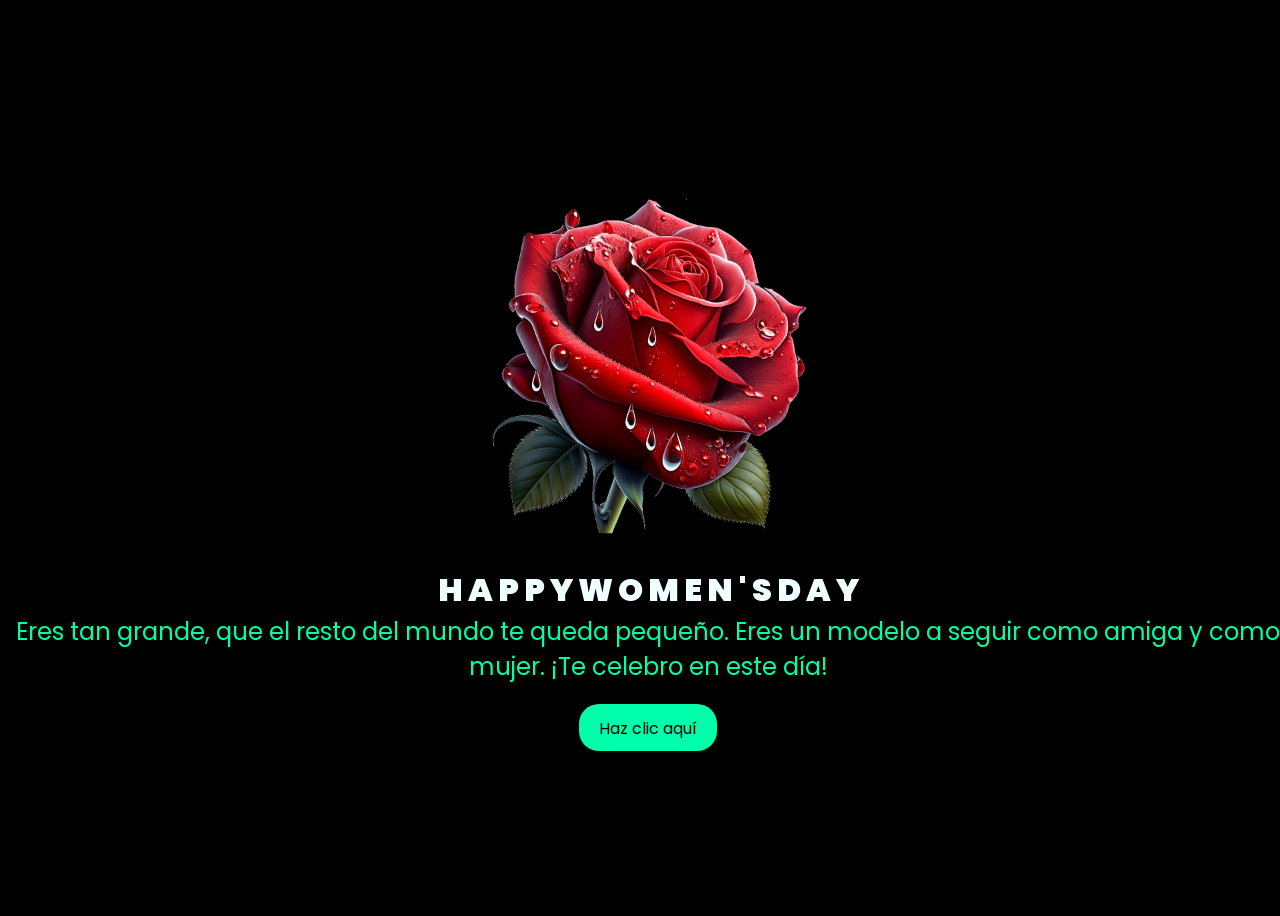
<file: index.html>
<!DOCTYPE html>
<html lang="en">
<head>
    <meta charset="UTF-8">
    <meta http-equiv="X-UA-Compatible" content="IE=edge">
    <meta name="viewport" content="width=device-width, initial-scale=1.0">
    <link rel="stylesheet" href="css/style.css">
    <img class="img" src="rosa1.png" alt="Descripción de la imagen">
    <title>I LOVE- ENCODED.PE</title>
</head>
<body>
    <div class="greetings">
        <span>H</span>
        <span>A</span>
        <span>P</span>
        <span>P</span>
        <span>Y</span>
        <span>W</span>
        <span>O</span>
        <span>M</span>
        <span>E</span>
        <span>N</span>
        <span>'</span>
        <span>S</span>
        <span>D</span>
        <span>A</span>
        <span>Y</span>
    </div>
    <div class="greetings">
      
    </div>
    <div class="description">
        <span >Eres tan grande, que el resto del mundo te queda pequeño. 
        Eres un modelo a seguir como amiga y como mujer. ¡Te celebro en este día!</span>
    </div>
    <div class="button">
        <button>
            <a href="FLORES.html">Haz clic aquí</a>
        </button>
        
    </div>
</body>
</html>
</file>
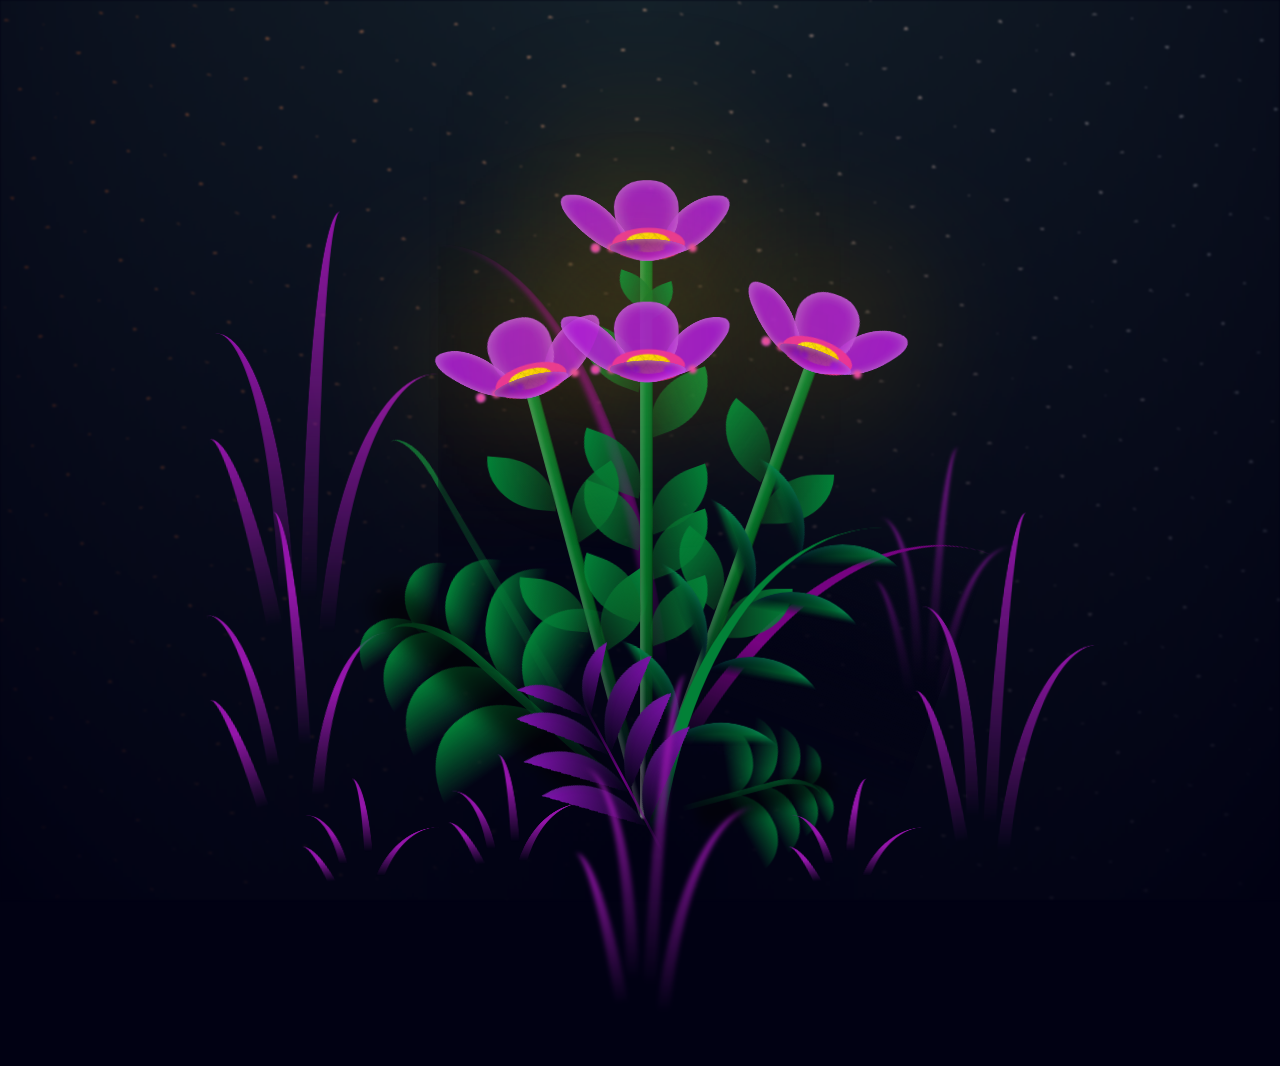
<file: FLORES.html>
<!DOCTYPE html>
<html lang="en" >
<head>
  <meta charset="UTF-8">
  <title>Flores y corazones</title>
  <link rel="stylesheet" href="css/main.css">

</head>
<body>
<!-- partial:index.partial.html -->
<body class="container">
  <div class="night"></div>
  <div class="flowers">
    <div class="flower flower--1">
      <div class="flower__leafs flower__leafs--1">
        <div class="flower__leaf flower__leaf--1"></div>
        <div class="flower__leaf flower__leaf--2"></div>
        <div class="flower__leaf flower__leaf--3"></div>
        <div class="flower__leaf flower__leaf--4"></div>
        <div class="flower__white-circle"></div>

        <div class="flower__light flower__light--1"></div>
        <div class="flower__light flower__light--2"></div>
        <div class="flower__light flower__light--3"></div>
        <div class="flower__light flower__light--4"></div>
        <div class="flower__light flower__light--5"></div>
        <div class="flower__light flower__light--6"></div>
        <div class="flower__light flower__light--7"></div>
        <div class="flower__light flower__light--8"></div>

      </div>
      <div class="flower__line">
        <div class="flower__line__leaf flower__line__leaf--1"></div>
        <div class="flower__line__leaf flower__line__leaf--2"></div>
        <div class="flower__line__leaf flower__line__leaf--3"></div>
        <div class="flower__line__leaf flower__line__leaf--4"></div>
        <div class="flower__line__leaf flower__line__leaf--5"></div>
        <div class="flower__line__leaf flower__line__leaf--6"></div>
      </div>
    </div>

    <div class="flower flower--2">
      <div class="flower__leafs flower__leafs--2">
        <div class="flower__leaf flower__leaf--1"></div>
        <div class="flower__leaf flower__leaf--2"></div>
        <div class="flower__leaf flower__leaf--3"></div>
        <div class="flower__leaf flower__leaf--4"></div>
        <div class="flower__white-circle"></div>

        <div class="flower__light flower__light--1"></div>
        <div class="flower__light flower__light--2"></div>
        <div class="flower__light flower__light--3"></div>
        <div class="flower__light flower__light--4"></div>
        <div class="flower__light flower__light--5"></div>
        <div class="flower__light flower__light--6"></div>
        <div class="flower__light flower__light--7"></div>
        <div class="flower__light flower__light--8"></div>

      </div>
      <div class="flower__line">
        <div class="flower__line__leaf flower__line__leaf--1"></div>
        <div class="flower__line__leaf flower__line__leaf--2"></div>
        <div class="flower__line__leaf flower__line__leaf--3"></div>
        <div class="flower__line__leaf flower__line__leaf--4"></div>
      </div>
    </div>

    <div class="flower flower--3">
      <div class="flower__leafs flower__leafs--3">
        <div class="flower__leaf flower__leaf--1"></div>
        <div class="flower__leaf flower__leaf--2"></div>
        <div class="flower__leaf flower__leaf--3"></div>
        <div class="flower__leaf flower__leaf--4"></div>
        <div class="flower__white-circle"></div>

        <div class="flower__light flower__light--1"></div>
        <div class="flower__light flower__light--2"></div>
        <div class="flower__light flower__light--3"></div>
        <div class="flower__light flower__light--4"></div>
        <div class="flower__light flower__light--5"></div>
        <div class="flower__light flower__light--6"></div>
        <div class="flower__light flower__light--7"></div>
        <div class="flower__light flower__light--8"></div>

      </div>
      <div class="flower__line">
        <div class="flower__line__leaf flower__line__leaf--1"></div>
        <div class="flower__line__leaf flower__line__leaf--2"></div>
        <div class="flower__line__leaf flower__line__leaf--3"></div>
        <div class="flower__line__leaf flower__line__leaf--4"></div>
      </div>
    </div>
    <div class="flower flower--4">
      <div class="flower__leafs flower__leafs--3">
        <div class="flower__leaf flower__leaf--1"></div>
        <div class="flower__leaf flower__leaf--2"></div>
        <div class="flower__leaf flower__leaf--3"></div>
        <div class="flower__leaf flower__leaf--4"></div>
        <div class="flower__white-circle"></div>

        <div class="flower__light flower__light--1"></div>
        <div class="flower__light flower__light--2"></div>
        <div class="flower__light flower__light--3"></div>
        <div class="flower__light flower__light--4"></div>
        <div class="flower__light flower__light--5"></div>
        <div class="flower__light flower__light--6"></div>
        <div class="flower__light flower__light--7"></div>
        <div class="flower__light flower__light--8"></div>

      </div>
      <div class="flower__line">
        <div class="flower__line__leaf flower__line__leaf--1"></div>
        <div class="flower__line__leaf flower__line__leaf--2"></div>
        <div class="flower__line__leaf flower__line__leaf--3"></div>
        <div class="flower__line__leaf flower__line__leaf--4"></div>
      </div>
    </div>

    <div class="grow-ans" style="--d:1.2s">
      <div class="flower__g-long">
        <div class="flower__g-long__top"></div>
        <div class="flower__g-long__bottom"></div>
      </div>
    </div>

    <div class="growing-grass">
      <div class="flower__grass flower__grass--1">
        <div class="flower__grass--top"></div>
        <div class="flower__grass--bottom"></div>
        <div class="flower__grass__leaf flower__grass__leaf--1"></div>
        <div class="flower__grass__leaf flower__grass__leaf--2"></div>
        <div class="flower__grass__leaf flower__grass__leaf--3"></div>
        <div class="flower__grass__leaf flower__grass__leaf--4"></div>
        <div class="flower__grass__leaf flower__grass__leaf--5"></div>
        <div class="flower__grass__leaf flower__grass__leaf--6"></div>
        <div class="flower__grass__leaf flower__grass__leaf--7"></div>
        <div class="flower__grass__leaf flower__grass__leaf--8"></div>
        <div class="flower__grass__overlay"></div>
      </div>
    </div>

    <div class="growing-grass">
      <div class="flower__grass flower__grass--2">
        <div class="flower__grass--top"></div>
        <div class="flower__grass--bottom"></div>
        <div class="flower__grass__leaf flower__grass__leaf--1"></div>
        <div class="flower__grass__leaf flower__grass__leaf--2"></div>
        <div class="flower__grass__leaf flower__grass__leaf--3"></div>
        <div class="flower__grass__leaf flower__grass__leaf--4"></div>
        <div class="flower__grass__leaf flower__grass__leaf--5"></div>
        <div class="flower__grass__leaf flower__grass__leaf--6"></div>
        <div class="flower__grass__leaf flower__grass__leaf--7"></div>
        <div class="flower__grass__leaf flower__grass__leaf--8"></div>
        <div class="flower__grass__overlay"></div>
      </div>
    </div>

    <div class="grow-ans" style="--d:2.4s">
      <div class="flower__g-right flower__g-right--1">
        <div class="leaf"></div>
      </div>
    </div>

    <div class="grow-ans" style="--d:2.8s">
      <div class="flower__g-right flower__g-right--2">
        <div class="leaf"></div>
      </div>
    </div>

    <div class="grow-ans" style="--d:2.8s">
      <div class="flower__g-front">
        <div class="flower__g-front__leaf-wrapper flower__g-front__leaf-wrapper--1">
          <div class="flower__g-front__leaf"></div>
        </div>
        <div class="flower__g-front__leaf-wrapper flower__g-front__leaf-wrapper--2">
          <div class="flower__g-front__leaf"></div>
        </div>
        <div class="flower__g-front__leaf-wrapper flower__g-front__leaf-wrapper--3">
          <div class="flower__g-front__leaf"></div>
        </div>
        <div class="flower__g-front__leaf-wrapper flower__g-front__leaf-wrapper--4">
          <div class="flower__g-front__leaf"></div>
        </div>
        <div class="flower__g-front__leaf-wrapper flower__g-front__leaf-wrapper--5">
          <div class="flower__g-front__leaf"></div>
        </div>
        <div class="flower__g-front__leaf-wrapper flower__g-front__leaf-wrapper--6">
          <div class="flower__g-front__leaf"></div>
        </div>
        <div class="flower__g-front__leaf-wrapper flower__g-front__leaf-wrapper--7">
          <div class="flower__g-front__leaf"></div>
        </div>
        <div class="flower__g-front__leaf-wrapper flower__g-front__leaf-wrapper--8">
          <div class="flower__g-front__leaf"></div>
        </div>
        <div class="flower__g-front__line"></div>
      </div>
    </div>

    <div class="grow-ans" style="--d:3.2s">
      <div class="flower__g-fr">
        <div class="leaf"></div>
        <div class="flower__g-fr__leaf flower__g-fr__leaf--1"></div>
        <div class="flower__g-fr__leaf flower__g-fr__leaf--2"></div>
        <div class="flower__g-fr__leaf flower__g-fr__leaf--3"></div>
        <div class="flower__g-fr__leaf flower__g-fr__leaf--4"></div>
        <div class="flower__g-fr__leaf flower__g-fr__leaf--5"></div>
        <div class="flower__g-fr__leaf flower__g-fr__leaf--6"></div>
        <div class="flower__g-fr__leaf flower__g-fr__leaf--7"></div>
        <div class="flower__g-fr__leaf flower__g-fr__leaf--8"></div>
      </div>
    </div>

    <div class="long-g long-g--0">
      <div class="grow-ans" style="--d:3s">
        <div class="leaf leaf--0"></div>
      </div>
      <div class="grow-ans" style="--d:2.2s">
        <div class="leaf leaf--1"></div>
      </div>
      <div class="grow-ans" style="--d:3.4s">
        <div class="leaf leaf--2"></div>
      </div>
      <div class="grow-ans" style="--d:3.6s">
        <div class="leaf leaf--3"></div>
      </div>
    </div>

    <div class="long-g long-g--1">
      <div class="grow-ans" style="--d:3.6s">
        <div class="leaf leaf--0"></div>
      </div>
      <div class="grow-ans" style="--d:3.8s">
        <div class="leaf leaf--1"></div>
      </div>
      <div class="grow-ans" style="--d:4s">
        <div class="leaf leaf--2"></div>
      </div>
      <div class="grow-ans" style="--d:4.2s">
        <div class="leaf leaf--3"></div>
      </div>
    </div>

    <div class="long-g long-g--2">
      <div class="grow-ans" style="--d:4s">
        <div class="leaf leaf--0"></div>
      </div>
      <div class="grow-ans" style="--d:4.2s">
        <div class="leaf leaf--1"></div>
      </div>
      <div class="grow-ans" style="--d:4.4s">
        <div class="leaf leaf--2"></div>
      </div>
      <div class="grow-ans" style="--d:4.6s">
        <div class="leaf leaf--3"></div>
      </div>
    </div>

    <div class="long-g long-g--3">
      <div class="grow-ans" style="--d:4s">
        <div class="leaf leaf--0"></div>
      </div>
      <div class="grow-ans" style="--d:4.2s">
        <div class="leaf leaf--1"></div>
      </div>
      <div class="grow-ans" style="--d:3s">
        <div class="leaf leaf--2"></div>
      </div>
      <div class="grow-ans" style="--d:3.6s">
        <div class="leaf leaf--3"></div>
      </div>
    </div>

    <div class="long-g long-g--4">
      <div class="grow-ans" style="--d:4s">
        <div class="leaf leaf--0"></div>
      </div>
      <div class="grow-ans" style="--d:4.2s">
        <div class="leaf leaf--1"></div>
      </div>
      <div class="grow-ans" style="--d:3s">
        <div class="leaf leaf--2"></div>
      </div>
      <div class="grow-ans" style="--d:3.6s">
        <div class="leaf leaf--3"></div>
      </div>
    </div>

    <div class="long-g long-g--5">
      <div class="grow-ans" style="--d:4s">
        <div class="leaf leaf--0"></div>
      </div>
      <div class="grow-ans" style="--d:4.2s">
        <div class="leaf leaf--1"></div>
      </div>
      <div class="grow-ans" style="--d:3s">
        <div class="leaf leaf--2"></div>
      </div>
      <div class="grow-ans" style="--d:3.6s">
        <div class="leaf leaf--3"></div>
      </div>
    </div>

    <div class="long-g long-g--6">
      <div class="grow-ans" style="--d:4.2s">
        <div class="leaf leaf--0"></div>
      </div>
      <div class="grow-ans" style="--d:4.4s">
        <div class="leaf leaf--1"></div>
      </div>
      <div class="grow-ans" style="--d:4.6s">
        <div class="leaf leaf--2"></div>
      </div>
      <div class="grow-ans" style="--d:4.8s">
        <div class="leaf leaf--3"></div>
      </div>
    </div>

    <div class="long-g long-g--7">
      <div class="grow-ans" style="--d:3s">
        <div class="leaf leaf--0"></div>
      </div>
      <div class="grow-ans" style="--d:3.2s">
        <div class="leaf leaf--1"></div>
      </div>
      <div class="grow-ans" style="--d:3.5s">
        <div class="leaf leaf--2"></div>
      </div>
      <div class="grow-ans" style="--d:3.6s">
        <div class="leaf leaf--3"></div>
      </div>
    </div>
  </div>
  <script src="main.js"></script>
  <div class="bubbles">
    <div class="bubble"><svg class="heart" viewBox="0 0 32 32">
        <title>heart22</title>
        <path d="M23.6 2c-3.363 0-6.258 2.736-7.599 5.594-1.342-2.858-4.237-5.594-7.601-5.594-4.637 0-8.4 3.764-8.4 8.401 0 9.433 9.516 11.906 16.001 21.232 6.13-9.268 15.999-12.1 15.999-21.232 0-4.637-3.763-8.401-8.4-8.401z"></path>
      </svg>
    </div>
    <div class="bubble"><svg class="heart" viewBox="0 0 32 32">
        <title>heart22</title>
        <path d="M23.6 2c-3.363 0-6.258 2.736-7.599 5.594-1.342-2.858-4.237-5.594-7.601-5.594-4.637 0-8.4 3.764-8.4 8.401 0 9.433 9.516 11.906 16.001 21.232 6.13-9.268 15.999-12.1 15.999-21.232 0-4.637-3.763-8.401-8.4-8.401z"></path>
      </svg>
    </div>
    <div class="bubble"><svg class="heart" viewBox="0 0 32 32">
        <title>heart22</title>
        <path d="M23.6 2c-3.363 0-6.258 2.736-7.599 5.594-1.342-2.858-4.237-5.594-7.601-5.594-4.637 0-8.4 3.764-8.4 8.401 0 9.433 9.516 11.906 16.001 21.232 6.13-9.268 15.999-12.1 15.999-21.232 0-4.637-3.763-8.401-8.4-8.401z"></path>
      </svg>
    </div>
    <div class="bubble"><svg class="heart" viewBox="0 0 32 32">
        <title>heart22</title>
        <path d="M23.6 2c-3.363 0-6.258 2.736-7.599 5.594-1.342-2.858-4.237-5.594-7.601-5.594-4.637 0-8.4 3.764-8.4 8.401 0 9.433 9.516 11.906 16.001 21.232 6.13-9.268 15.999-12.1 15.999-21.232 0-4.637-3.763-8.401-8.4-8.401z"></path>
      </svg>
    </div>
    <div class="bubble"><svg class="heart" viewBox="0 0 32 32">
        <title>heart22</title>
        <path d="M23.6 2c-3.363 0-6.258 2.736-7.599 5.594-1.342-2.858-4.237-5.594-7.601-5.594-4.637 0-8.4 3.764-8.4 8.401 0 9.433 9.516 11.906 16.001 21.232 6.13-9.268 15.999-12.1 15.999-21.232 0-4.637-3.763-8.401-8.4-8.401z"></path>
      </svg>
    </div>
    <div class="bubble"><svg class="heart" viewBox="0 0 32 32">
        <title>heart22</title>
        <path d="M23.6 2c-3.363 0-6.258 2.736-7.599 5.594-1.342-2.858-4.237-5.594-7.601-5.594-4.637 0-8.4 3.764-8.4 8.401 0 9.433 9.516 11.906 16.001 21.232 6.13-9.268 15.999-12.1 15.999-21.232 0-4.637-3.763-8.401-8.4-8.401z"></path>
      </svg>
    </div>
    <div class="bubble"><svg class="heart" viewBox="0 0 32 32">
        <title>heart22</title>
        <path d="M23.6 2c-3.363 0-6.258 2.736-7.599 5.594-1.342-2.858-4.237-5.594-7.601-5.594-4.637 0-8.4 3.764-8.4 8.401 0 9.433 9.516 11.906 16.001 21.232 6.13-9.268 15.999-12.1 15.999-21.232 0-4.637-3.763-8.401-8.4-8.401z"></path>
      </svg>
    </div>
    <div class="bubble"><svg class="heart" viewBox="0 0 32 32">
        <title>heart22</title>
        <path d="M23.6 2c-3.363 0-6.258 2.736-7.599 5.594-1.342-2.858-4.237-5.594-7.601-5.594-4.637 0-8.4 3.764-8.4 8.401 0 9.433 9.516 11.906 16.001 21.232 6.13-9.268 15.999-12.1 15.999-21.232 0-4.637-3.763-8.401-8.4-8.401z"></path>
      </svg>
    </div>
    <div class="bubble"><svg class="heart" viewBox="0 0 32 32">
        <title>heart22</title>
        <path d="M23.6 2c-3.363 0-6.258 2.736-7.599 5.594-1.342-2.858-4.237-5.594-7.601-5.594-4.637 0-8.4 3.764-8.4 8.401 0 9.433 9.516 11.906 16.001 21.232 6.13-9.268 15.999-12.1 15.999-21.232 0-4.637-3.763-8.401-8.4-8.401z"></path>
      </svg>
    </div>
    <div class="bubble"><svg class="heart" viewBox="0 0 32 32">
        <title>heart22</title>
        <path d="M23.6 2c-3.363 0-6.258 2.736-7.599 5.594-1.342-2.858-4.237-5.594-7.601-5.594-4.637 0-8.4 3.764-8.4 8.401 0 9.433 9.516 11.906 16.001 21.232 6.13-9.268 15.999-12.1 15.999-21.232 0-4.637-3.763-8.401-8.4-8.401z"></path>
      </svg>
    </div>
    <div class="bubble"><svg class="heart" viewBox="0 0 32 32">
        <title>heart22</title>
        <path d="M23.6 2c-3.363 0-6.258 2.736-7.599 5.594-1.342-2.858-4.237-5.594-7.601-5.594-4.637 0-8.4 3.764-8.4 8.401 0 9.433 9.516 11.906 16.001 21.232 6.13-9.268 15.999-12.1 15.999-21.232 0-4.637-3.763-8.401-8.4-8.401z"></path>
      </svg>
    </div>
    <div class="bubble"><svg class="heart" viewBox="0 0 32 32">
        <title>heart22</title>
        <path d="M23.6 2c-3.363 0-6.258 2.736-7.599 5.594-1.342-2.858-4.237-5.594-7.601-5.594-4.637 0-8.4 3.764-8.4 8.401 0 9.433 9.516 11.906 16.001 21.232 6.13-9.268 15.999-12.1 15.999-21.232 0-4.637-3.763-8.401-8.4-8.401z"></path>
      </svg>
    </div>
    <div class="bubble"><svg class="heart" viewBox="0 0 32 32">
        <title>heart22</title>
        <path d="M23.6 2c-3.363 0-6.258 2.736-7.599 5.594-1.342-2.858-4.237-5.594-7.601-5.594-4.637 0-8.4 3.764-8.4 8.401 0 9.433 9.516 11.906 16.001 21.232 6.13-9.268 15.999-12.1 15.999-21.232 0-4.637-3.763-8.401-8.4-8.401z"></path>
      </svg>
    </div>
    <div class="bubble"><svg class="heart" viewBox="0 0 32 32">
        <title>heart22</title>
        <path d="M23.6 2c-3.363 0-6.258 2.736-7.599 5.594-1.342-2.858-4.237-5.594-7.601-5.594-4.637 0-8.4 3.764-8.4 8.401 0 9.433 9.516 11.906 16.001 21.232 6.13-9.268 15.999-12.1 15.999-21.232 0-4.637-3.763-8.401-8.4-8.401z"></path>
      </svg>
    </div>
    <div class="bubble"><svg class="heart" viewBox="0 0 32 32">
        <title>heart22</title>
        <path d="M23.6 2c-3.363 0-6.258 2.736-7.599 5.594-1.342-2.858-4.237-5.594-7.601-5.594-4.637 0-8.4 3.764-8.4 8.401 0 9.433 9.516 11.906 16.001 21.232 6.13-9.268 15.999-12.1 15.999-21.232 0-4.637-3.763-8.401-8.4-8.401z"></path>
      </svg>
    </div>
    <div class="bubble"><svg class="heart" viewBox="0 0 32 32">
        <title>heart22</title>
        <path d="M23.6 2c-3.363 0-6.258 2.736-7.599 5.594-1.342-2.858-4.237-5.594-7.601-5.594-4.637 0-8.4 3.764-8.4 8.401 0 9.433 9.516 11.906 16.001 21.232 6.13-9.268 15.999-12.1 15.999-21.232 0-4.637-3.763-8.401-8.4-8.401z"></path>
      </svg>
    </div>
    <div class="bubble"><svg class="heart" viewBox="0 0 32 32">
        <title>heart22</title>
        <path d="M23.6 2c-3.363 0-6.258 2.736-7.599 5.594-1.342-2.858-4.237-5.594-7.601-5.594-4.637 0-8.4 3.764-8.4 8.401 0 9.433 9.516 11.906 16.001 21.232 6.13-9.268 15.999-12.1 15.999-21.232 0-4.637-3.763-8.401-8.4-8.401z"></path>
      </svg>
    </div>
    <div class="bubble"><svg class="heart" viewBox="0 0 32 32">
        <title>heart22</title>
        <path d="M23.6 2c-3.363 0-6.258 2.736-7.599 5.594-1.342-2.858-4.237-5.594-7.601-5.594-4.637 0-8.4 3.764-8.4 8.401 0 9.433 9.516 11.906 16.001 21.232 6.13-9.268 15.999-12.1 15.999-21.232 0-4.637-3.763-8.401-8.4-8.401z"></path>
      </svg>
    </div>
    <div class="bubble"><svg class="heart" viewBox="0 0 32 32">
        <title>heart22</title>
        <path d="M23.6 2c-3.363 0-6.258 2.736-7.599 5.594-1.342-2.858-4.237-5.594-7.601-5.594-4.637 0-8.4 3.764-8.4 8.401 0 9.433 9.516 11.906 16.001 21.232 6.13-9.268 15.999-12.1 15.999-21.232 0-4.637-3.763-8.401-8.4-8.401z"></path>
      </svg>
    </div>
    <div class="bubble"><svg class="heart" viewBox="0 0 32 32">
        <title>heart22</title>
        <path d="M23.6 2c-3.363 0-6.258 2.736-7.599 5.594-1.342-2.858-4.237-5.594-7.601-5.594-4.637 0-8.4 3.764-8.4 8.401 0 9.433 9.516 11.906 16.001 21.232 6.13-9.268 15.999-12.1 15.999-21.232 0-4.637-3.763-8.401-8.4-8.401z"></path>
      </svg>
</body>
<!-- partial -->
  <script  src="./main.js"></script>

</body>
</html>
</file>
<file: css/style.css>
@import url('https://fonts.googleapis.com/css2?family=Poppins:ital,wght@0,500;1,900&display=swap');
*{
    font-family: 'Poppins',cursive;
}
body{
    color: azure;
    width: 100%;
    height: 100vh;
    display: flex;
    flex-direction: column;
    align-items: center;
    justify-content: center;
    background-color: black;
}
.greetings{
    font-size: 2rem;
    font-weight: 900;
}
.greetings > span{
    animation: glow 2.5s ease-in-out infinite;
}
@keyframes glow{
    0%, 100%{
        color: #fff;
        text-shadow: 0 0 12px #00ff99, 0 0 50px #00ff99, 0 0 100px #00ff99;
    }
    10%, 90%{
        color: #696565;
        text-shadow: none;
    }
}
.greetings > span:nth-child(2){
    animation-delay: .2s ;
}
.greetings > span:nth-child(3){
    animation-delay: .4s ;
}
.greetings > span:nth-child(4){
    animation-delay: .6s;
}
.greetings > span:nth-child(5){
    animation-delay: .8s;
}

.description{
    font-size: 1.5rem;
    margin-bottom: 20px;
}

.button a{
    text-decoration: none;
    font-size: 1rem;
    color: #111;
}

@media screen and (max-width:574px){
    .greetings{
        display: block;
        font-size: 3rem;
        font-weight: 500;
        text-align: center;
    }
    .description{
        font-size: 1rem;
    }
    
    .button a{
        font-size: .5rem;
    }
}

.description{
    color: #00ffa6;
    text-align: center;
}

/* Estilo para el botón */
.button button {
    background-color: rgb(0, 255, 170); /* Fondo amarillo */
    border: none; /* Sin bordes */
    padding: 10px 20px; /* Ajusta el relleno según tu preferencia */
    font-size: 18px; /* Tamaño de fuente */
    cursor: pointer;
    position: relative; /* Necesario para el resplandor */
    border-radius: 20px; /* Esquinas redondeadas */
    transition: background-color 0.3s ease-in-out; /* Transición suave para el color de fondo */
  }
  
  /* Estilo para el enlace dentro del botón */
  .button button a {
    text-decoration: none; /* Elimina el subrayado del enlace */
    color: inherit; /* Hereda el color del texto del botón */
  }
  
  /* Efecto de resplandor al pasar el cursor sobre el botón */
  .button button:hover {
    background-color: rgb(0, 255, 179); /* Cambia el color de fondo al pasar el mouse a naranja */
    box-shadow: 0 0 10px rgb(255, 94, 0), 0 0 20px rgb(0, 255, 179), 0 0 30px rgb(0, 255, 187); /* Efecto de resplandor amarillo */
  }
  
  .img {
    border-radius: 50%;
    width: 400px;
    height: 400px;
  }
</file>
<file: css/main.css>
*,
*::after,
*::before {
  padding: 0;
  margin: 0;
  box-sizing: border-box;
}

:root {
  --dark-color: #010113;
}

body {
  display: flex;
  align-items: flex-end;
  justify-content: center;
  min-height: 100vh;
  background-color: var(--dark-color);
  overflow: hidden;
  perspective: 1000px;
}
.night {
  position: fixed;
  left: 50%;
  top: 0;
  transform: translateX(-50%);
  width: 100%;
  height: 100%;
  filter: blur(0.1vmin);
  background-image: radial-gradient(
      ellipse at top,
      transparent 0%,
      var(--dark-color)
    ),
    radial-gradient(
      ellipse at bottom,
      var(--dark-color),
      rgba(145, 233, 255, 0.2)
    ),
    repeating-linear-gradient(
      220deg,
      rgb(0, 0, 0) 0px,
      rgb(0, 0, 0) 19px,
      transparent 19px,
      transparent 22px
    ),
    repeating-linear-gradient(
      189deg,
      rgb(0, 0, 0) 0px,
      rgb(0, 0, 0) 19px,
      transparent 19px,
      transparent 22px
    ),
    repeating-linear-gradient(
      148deg,
      rgb(0, 0, 0) 0px,
      rgb(0, 0, 0) 19px,
      transparent 19px,
      transparent 22px
    ),
    linear-gradient(90deg, rgb(255, 94, 0), rgb(240, 240, 240));
}

.flowers {
  position: relative;
  transform: scale(0.9);
}

.flower {
  position: absolute;
  bottom: 10vmin;
  transform-origin: bottom center;
  z-index: 10;
  --fl-speed: 0.8s;
}
.flower--1 {
  -webkit-animation: moving-flower-1 4s linear infinite;
  animation: moving-flower-1 4s linear infinite;
}
.flower--1 .flower__line {
  height: 70vmin;
  -webkit-animation-delay: 0.3s;
  animation-delay: 0.3s;
}
.flower--1 .flower__line__leaf--1 {
  -webkit-animation: blooming-leaf-right var(--fl-speed) 1.6s backwards;
  animation: blooming-leaf-right var(--fl-speed) 1.6s backwards;
}
.flower--1 .flower__line__leaf--2 {
  -webkit-animation: blooming-leaf-right var(--fl-speed) 1.4s backwards;
  animation: blooming-leaf-right var(--fl-speed) 1.4s backwards;
}
.flower--1 .flower__line__leaf--3 {
  -webkit-animation: blooming-leaf-left var(--fl-speed) 1.2s backwards;
  animation: blooming-leaf-left var(--fl-speed) 1.2s backwards;
}
.flower--1 .flower__line__leaf--4 {
  -webkit-animation: blooming-leaf-left var(--fl-speed) 1s backwards;
  animation: blooming-leaf-left var(--fl-speed) 1s backwards;
}
.flower--1 .flower__line__leaf--5 {
  -webkit-animation: blooming-leaf-right var(--fl-speed) 1.8s backwards;
  animation: blooming-leaf-right var(--fl-speed) 1.8s backwards;
}
.flower--1 .flower__line__leaf--6 {
  -webkit-animation: blooming-leaf-left var(--fl-speed) 2s backwards;
  animation: blooming-leaf-left var(--fl-speed) 2s backwards;
}
.flower--2 {
  left: 50%;
  transform: rotate(20deg);
  -webkit-animation: moving-flower-2 4s linear infinite;
  animation: moving-flower-2 4s linear infinite;
}
.flower--2 .flower__line {
  height: 60vmin;
  -webkit-animation-delay: 0.6s;
  animation-delay: 0.6s;
}
.flower--2 .flower__line__leaf--1 {
  -webkit-animation: blooming-leaf-right var(--fl-speed) 1.9s backwards;
  animation: blooming-leaf-right var(--fl-speed) 1.9s backwards;
}
.flower--2 .flower__line__leaf--2 {
  -webkit-animation: blooming-leaf-right var(--fl-speed) 1.7s backwards;
  animation: blooming-leaf-right var(--fl-speed) 1.7s backwards;
}
.flower--2 .flower__line__leaf--3 {
  -webkit-animation: blooming-leaf-left var(--fl-speed) 1.5s backwards;
  animation: blooming-leaf-left var(--fl-speed) 1.5s backwards;
}
.flower--2 .flower__line__leaf--4 {
  -webkit-animation: blooming-leaf-left var(--fl-speed) 1.3s backwards;
  animation: blooming-leaf-left var(--fl-speed) 1.3s backwards;
}
.flower--3 {
  left: 50%;
  transform: rotate(-15deg);
  -webkit-animation: moving-flower-3 4s linear infinite;
  animation: moving-flower-3 4s linear infinite;
}
.flower--3 .flower__line {
  -webkit-animation-delay: 0.9s;
  animation-delay: 0.9s;
}
.flower--3 .flower__line__leaf--1 {
  -webkit-animation: blooming-leaf-right var(--fl-speed) 2.5s backwards;
  animation: blooming-leaf-right var(--fl-speed) 2.5s backwards;
}
.flower--3 .flower__line__leaf--2 {
  -webkit-animation: blooming-leaf-right var(--fl-speed) 2.3s backwards;
  animation: blooming-leaf-right var(--fl-speed) 2.3s backwards;
}
.flower--3 .flower__line__leaf--3 {
  -webkit-animation: blooming-leaf-left var(--fl-speed) 2.1s backwards;
  animation: blooming-leaf-left var(--fl-speed) 2.1s backwards;
}
.flower--3 .flower__line__leaf--4 {
  -webkit-animation: blooming-leaf-left var(--fl-speed) 1.9s backwards;
  animation: blooming-leaf-left var(--fl-speed) 1.9s backwards;
}
.flower__leafs {
  position: relative;
  -webkit-animation: blooming-flower 2s backwards;
  animation: blooming-flower 2s backwards;
}
.flower__leafs--1 {
  -webkit-animation-delay: 1.1s;
  animation-delay: 1.1s;
}
.flower__leafs--2 {
  -webkit-animation-delay: 1.4s;
  animation-delay: 1.4s;
}
.flower__leafs--3 {
  -webkit-animation-delay: 1.7s;
  animation-delay: 1.7s;
}
.flower__leafs::after {
  content: "";
  position: absolute;
  left: 0;
  top: 0;
  transform: translate(-50%, -100%);
  width: 8vmin;
  height: 8vmin;
  background-color: #e7b201;
  filter: blur(10vmin);
}
.flower__leaf {
  position: absolute;
  bottom: 0;
  left: 50%;
  width: 8vmin;
  height: 11vmin;
  border-radius: 51% 49% 47% 53%/44% 45% 55% 69%;
  background-color: #a812e3;
  background-image: linear-gradient(to top, #a812e3, #a812e3);
  transform-origin: bottom center;
  opacity: 0.9;
  box-shadow: inset 0 0 2vmin rgba(255, 255, 255, 0.5);
}
.flower__leaf--1 {
  transform: translate(-10%, 1%) rotateY(40deg) rotateX(-50deg);
}
.flower__leaf--2 {
  transform: translate(-50%, -4%) rotateX(40deg);
}
.flower__leaf--3 {
  transform: translate(-90%, 0%) rotateY(45deg) rotateX(50deg);
}
.flower__leaf--4 {
  width: 8vmin;
  height: 8vmin;
  transform-origin: bottom left;
  border-radius: 4vmin 10vmin 4vmin 4vmin;
  transform: translate(0%, 18%) rotateX(70deg) rotate(-43deg);
  background-image: linear-gradient(to top, #a812e3, #620188);
  z-index: 1;
  opacity: 0.8;
}
.flower__white-circle {
  position: absolute;
  left: -3.5vmin;
  top: -3vmin;
  width: 9vmin;
  height: 4vmin;
  border-radius: 50%;
  background-color: #eb2aa5;
}
.flower__white-circle::after {
  content: "";
  position: absolute;
  left: 50%;
  top: 45%;
  transform: translate(-50%, -50%);
  width: 60%;
  height: 60%;
  border-radius: inherit;
  background-image: repeating-linear-gradient(
      135deg,
      rgba(0, 0, 0, 0.03) 0px,
      rgba(0, 0, 0, 0.03) 1px,
      transparent 1px,
      transparent 12px
    ),
    repeating-linear-gradient(
      45deg,
      rgba(0, 0, 0, 0.03) 0px,
      rgba(0, 0, 0, 0.03) 1px,
      transparent 1px,
      transparent 12px
    ),
    repeating-linear-gradient(
      67.5deg,
      rgba(0, 0, 0, 0.03) 0px,
      rgba(0, 0, 0, 0.03) 1px,
      transparent 1px,
      transparent 12px
    ),
    repeating-linear-gradient(
      135deg,
      rgba(0, 0, 0, 0.03) 0px,
      rgba(0, 0, 0, 0.03) 1px,
      transparent 1px,
      transparent 12px
    ),
    repeating-linear-gradient(
      45deg,
      rgba(0, 0, 0, 0.03) 0px,
      rgba(0, 0, 0, 0.03) 1px,
      transparent 1px,
      transparent 12px
    ),
    repeating-linear-gradient(
      112.5deg,
      rgba(0, 0, 0, 0.03) 0px,
      rgba(0, 0, 0, 0.03) 1px,
      transparent 1px,
      transparent 12px
    ),
    repeating-linear-gradient(
      112.5deg,
      rgba(0, 0, 0, 0.03) 0px,
      rgba(0, 0, 0, 0.03) 1px,
      transparent 1px,
      transparent 12px
    ),
    repeating-linear-gradient(
      45deg,
      rgba(0, 0, 0, 0.03) 0px,
      rgba(0, 0, 0, 0.03) 1px,
      transparent 1px,
      transparent 12px
    ),
    repeating-linear-gradient(
      22.5deg,
      rgba(0, 0, 0, 0.03) 0px,
      rgba(0, 0, 0, 0.03) 1px,
      transparent 1px,
      transparent 12px
    ),
    repeating-linear-gradient(
      45deg,
      rgba(0, 0, 0, 0.03) 0px,
      rgba(0, 0, 0, 0.03) 1px,
      transparent 1px,
      transparent 12px
    ),
    repeating-linear-gradient(
      22.5deg,
      rgba(0, 0, 0, 0.03) 0px,
      rgba(0, 0, 0, 0.03) 1px,
      transparent 1px,
      transparent 12px
    ),
    repeating-linear-gradient(
      135deg,
      rgba(0, 0, 0, 0.03) 0px,
      rgba(0, 0, 0, 0.03) 1px,
      transparent 1px,
      transparent 12px
    ),
    repeating-linear-gradient(
      157.5deg,
      rgba(0, 0, 0, 0.03) 0px,
      rgba(0, 0, 0, 0.03) 1px,
      transparent 1px,
      transparent 12px
    ),
    repeating-linear-gradient(
      67.5deg,
      rgba(0, 0, 0, 0.03) 0px,
      rgba(0, 0, 0, 0.03) 1px,
      transparent 1px,
      transparent 12px
    ),
    repeating-linear-gradient(
      67.5deg,
      rgba(0, 0, 0, 0.03) 0px,
      rgba(0, 0, 0, 0.03) 1px,
      transparent 1px,
      transparent 12px
    ),
    linear-gradient(90deg, rgb(255, 235, 18), rgb(255, 206, 0));
}
.flower__line {
  height: 55vmin;
  width: 1.5vmin;
  background-image: linear-gradient(
      to left,
      rgba(0, 0, 0, 0.2),
      transparent,
      rgba(255, 255, 255, 0.2)
    ),
    linear-gradient(to top, transparent 10%, #056d24, #028137);
  box-shadow: inset 0 0 2px rgba(0, 0, 0, 0.5);
  -webkit-animation: grow-flower-tree 4s backwards;
  animation: grow-flower-tree 4s backwards;
}
.flower__line__leaf {
  --w: 7vmin;
  --h: calc(var(--w) + 2vmin);
  position: absolute;
  top: 20%;
  left: 90%;
  width: var(--w);
  height: var(--h);
  border-top-right-radius: var(--h);
  border-bottom-left-radius: var(--h);
  background-image: linear-gradient(to top, rgba(12, 94, 32, 0.4), #028137);
}
.flower__line__leaf--1 {
  transform: rotate(70deg) rotateY(30deg);
}
.flower__line__leaf--2 {
  top: 45%;
  transform: rotate(70deg) rotateY(30deg);
}
.flower__line__leaf--3,
.flower__line__leaf--4,
.flower__line__leaf--6 {
  border-top-right-radius: 0;
  border-bottom-left-radius: 0;
  border-top-left-radius: var(--h);
  border-bottom-right-radius: var(--h);
  left: -460%;
  top: 12%;
  transform: rotate(-70deg) rotateY(30deg);
}
.flower__line__leaf--4 {
  top: 40%;
}
.flower__line__leaf--5 {
  top: 0;
  transform-origin: left;
  transform: rotate(70deg) rotateY(30deg) scale(0.6);
}
.flower__line__leaf--6 {
  top: -2%;
  left: -450%;
  transform-origin: right;
  transform: rotate(-70deg) rotateY(30deg) scale(0.6);
}
.flower__light {
  position: absolute;
  bottom: 0vmin;
  width: 1vmin;
  height: 1vmin;
  background-color: rgb(182, 66, 232);
  border-radius: 50%;
  filter: blur(0.2vmin);
  -webkit-animation: light-ans 4s linear infinite backwards;
  animation: light-ans 4s linear infinite backwards;
}
.flower__light:nth-child(odd) {
  background-color: #e944aa;
}
.flower__light--1 {
  left: -2vmin;
  -webkit-animation-delay: 1s;
  animation-delay: 1s;
}
.flower__light--2 {
  left: 3vmin;
  -webkit-animation-delay: 0.5s;
  animation-delay: 0.5s;
}
.flower__light--3 {
  left: -6vmin;
  -webkit-animation-delay: 0.3s;
  animation-delay: 0.3s;
}
.flower__light--4 {
  left: 6vmin;
  -webkit-animation-delay: 0.9s;
  animation-delay: 0.9s;
}
.flower__light--5 {
  left: -1vmin;
  -webkit-animation-delay: 1.5s;
  animation-delay: 1.5s;
}
.flower__light--6 {
  left: -4vmin;
  -webkit-animation-delay: 3s;
  animation-delay: 3s;
}
.flower__light--7 {
  left: 3vmin;
  -webkit-animation-delay: 2s;
  animation-delay: 2s;
}
.flower__light--8 {
  left: -6vmin;
  -webkit-animation-delay: 3.5s;
  animation-delay: 3.5s;
}
.flower__grass {
  --c: #028137;
  --line-w: 1.5vmin;
  position: absolute;
  bottom: 12vmin;
  left: -7vmin;
  display: flex;
  flex-direction: column;
  align-items: flex-end;
  z-index: 20;
  transform-origin: bottom center;
  transform: rotate(-48deg) rotateY(40deg);
}
.flower__grass--1 {
  -webkit-animation: moving-grass 2s linear infinite;
  animation: moving-grass 2s linear infinite;
}
.flower__grass--2 {
  left: 2vmin;
  bottom: 10vmin;
  transform: scale(0.5) rotate(75deg) rotateX(10deg) rotateY(-200deg);
  opacity: 0.8;
  z-index: 0;
  -webkit-animation: moving-grass--2 1.5s linear infinite;
  animation: moving-grass--2 1.5s linear infinite;
}
.flower__grass--top {
  width: 7vmin;
  height: 10vmin;
  border-top-right-radius: 100%;
  border-right: var(--line-w) solid var(--c);
  transform-origin: bottom center;
  transform: rotate(-2deg);
}
.flower__grass--bottom {
  margin-top: -2px;
  width: var(--line-w);
  height: 25vmin;
  background-image: linear-gradient(to top, transparent, var(--c));
}
.flower__grass__leaf {
  --size: 10vmin;
  position: absolute;
  width: calc(var(--size) * 2.1);
  height: var(--size);
  border-top-left-radius: var(--size);
  border-top-right-radius: var(--size);
  background-image: linear-gradient(
    to top,
    transparent,
    transparent 30%,
    var(--c)
  );
  z-index: 100;
}
.flower__grass__leaf--1 {
  top: -6%;
  left: 30%;
  --size: 6vmin;
  transform: rotate(-20deg);
  -webkit-animation: growing-grass-ans--1 2s 2.6s backwards;
  animation: growing-grass-ans--1 2s 2.6s backwards;
}
@-webkit-keyframes growing-grass-ans--1 {
  0% {
    transform-origin: bottom left;
    transform: rotate(-20deg) scale(0);
  }
}
@keyframes growing-grass-ans--1 {
  0% {
    transform-origin: bottom left;
    transform: rotate(-20deg) scale(0);
  }
}
.flower__grass__leaf--2 {
  top: -5%;
  left: -110%;
  --size: 6vmin;
  transform: rotate(10deg);
  -webkit-animation: growing-grass-ans--2 2s 2.4s linear backwards;
  animation: growing-grass-ans--2 2s 2.4s linear backwards;
}
@-webkit-keyframes growing-grass-ans--2 {
  0% {
    transform-origin: bottom right;
    transform: rotate(10deg) scale(0);
  }
}
@keyframes growing-grass-ans--2 {
  0% {
    transform-origin: bottom right;
    transform: rotate(10deg) scale(0);
  }
}
.flower__grass__leaf--3 {
  top: 5%;
  left: 60%;
  --size: 8vmin;
  transform: rotate(-18deg) rotateX(-20deg);
  -webkit-animation: growing-grass-ans--3 2s 2.2s linear backwards;
  animation: growing-grass-ans--3 2s 2.2s linear backwards;
}
@-webkit-keyframes growing-grass-ans--3 {
  0% {
    transform-origin: bottom left;
    transform: rotate(-18deg) rotateX(-20deg) scale(0);
  }
}
@keyframes growing-grass-ans--3 {
  0% {
    transform-origin: bottom left;
    transform: rotate(-18deg) rotateX(-20deg) scale(0);
  }
}
.flower__grass__leaf--4 {
  top: 6%;
  left: -135%;
  --size: 8vmin;
  transform: rotate(2deg);
  -webkit-animation: growing-grass-ans--4 2s 2s linear backwards;
  animation: growing-grass-ans--4 2s 2s linear backwards;
}
@-webkit-keyframes growing-grass-ans--4 {
  0% {
    transform-origin: bottom right;
    transform: rotate(2deg) scale(0);
  }
}
@keyframes growing-grass-ans--4 {
  0% {
    transform-origin: bottom right;
    transform: rotate(2deg) scale(0);
  }
}
.flower__grass__leaf--5 {
  top: 20%;
  left: 60%;
  --size: 10vmin;
  transform: rotate(-24deg) rotateX(-20deg);
  -webkit-animation: growing-grass-ans--5 2s 1.8s linear backwards;
  animation: growing-grass-ans--5 2s 1.8s linear backwards;
}
@-webkit-keyframes growing-grass-ans--5 {
  0% {
    transform-origin: bottom left;
    transform: rotate(-24deg) rotateX(-20deg) scale(0);
  }
}
@keyframes growing-grass-ans--5 {
  0% {
    transform-origin: bottom left;
    transform: rotate(-24deg) rotateX(-20deg) scale(0);
  }
}
.flower__grass__leaf--6 {
  top: 22%;
  left: -180%;
  --size: 10vmin;
  transform: rotate(10deg);
  -webkit-animation: growing-grass-ans--6 2s 1.6s linear backwards;
  animation: growing-grass-ans--6 2s 1.6s linear backwards;
}
@-webkit-keyframes growing-grass-ans--6 {
  0% {
    transform-origin: bottom right;
    transform: rotate(10deg) scale(0);
  }
}
@keyframes growing-grass-ans--6 {
  0% {
    transform-origin: bottom right;
    transform: rotate(10deg) scale(0);
  }
}
.flower__grass__leaf--7 {
  top: 39%;
  left: 70%;
  --size: 10vmin;
  transform: rotate(-10deg);
  -webkit-animation: growing-grass-ans--7 2s 1.4s linear backwards;
  animation: growing-grass-ans--7 2s 1.4s linear backwards;
}
@-webkit-keyframes growing-grass-ans--7 {
  0% {
    transform-origin: bottom left;
    transform: rotate(-10deg) scale(0);
  }
}
@keyframes growing-grass-ans--7 {
  0% {
    transform-origin: bottom left;
    transform: rotate(-10deg) scale(0);
  }
}
.flower__grass__leaf--8 {
  top: 40%;
  left: -215%;
  --size: 11vmin;
  transform: rotate(10deg);
  -webkit-animation: growing-grass-ans--8 2s 1.2s linear backwards;
  animation: growing-grass-ans--8 2s 1.2s linear backwards;
}
@-webkit-keyframes growing-grass-ans--8 {
  0% {
    transform-origin: bottom right;
    transform: rotate(10deg) scale(0);
  }
}
@keyframes growing-grass-ans--8 {
  0% {
    transform-origin: bottom right;
    transform: rotate(10deg) scale(0);
  }
}
.flower__grass__overlay {
  position: absolute;
  top: -10%;
  right: 0%;
  width: 100%;
  height: 100%;
  background-color: rgba(0, 0, 0, 0.6);
  filter: blur(1.5vmin);
  z-index: 100;
}
.flower__g-long {
  --w: 2vmin;
  --h: 6vmin;
  --c: #0d6632;
  position: absolute;
  bottom: 10vmin;
  left: -3vmin;
  transform-origin: bottom center;
  transform: rotate(-30deg) rotateY(-20deg);
  display: flex;
  flex-direction: column;
  align-items: flex-end;
  -webkit-animation: flower-g-long-ans 3s linear infinite;
  animation: flower-g-long-ans 3s linear infinite;
}
@-webkit-keyframes flower-g-long-ans {
  0%,
  100% {
    transform: rotate(-30deg) rotateY(-20deg);
  }
  50% {
    transform: rotate(-32deg) rotateY(-20deg);
  }
}
@keyframes flower-g-long-ans {
  0%,
  100% {
    transform: rotate(-30deg) rotateY(-20deg);
  }
  50% {
    transform: rotate(-32deg) rotateY(-20deg);
  }
}
.flower__g-long__top {
  top: calc(var(--h) * -1);
  width: calc(var(--w) + 1vmin);
  height: var(--h);
  border-top-right-radius: 100%;
  border-right: 0.7vmin solid var(--c);
  transform: translate(-0.7vmin, 1vmin);
}
.flower__g-long__bottom {
  width: var(--w);
  height: 50vmin;
  transform-origin: bottom center;
  background-image: linear-gradient(to top, transparent 30%, var(--c));
  box-shadow: inset 0 0 2px rgba(0, 0, 0, 0.5);
  -webkit-clip-path: polygon(35% 0, 65% 1%, 100% 100%, 0% 100%);
  clip-path: polygon(35% 0, 65% 1%, 100% 100%, 0% 100%);
}
.flower__g-right {
  position: absolute;
  bottom: 6vmin;
  left: -2vmin;
  transform-origin: bottom left;
  transform: rotate(20deg);
}
.flower__g-right .leaf {
  width: 30vmin;
  height: 50vmin;
  border-top-left-radius: 100%;
  border-left: 2vmin solid #760281;
  background-image: linear-gradient(
    to bottom,
    transparent,
    var(--dark-color) 60%
  );
  -webkit-mask-image: linear-gradient(to top, transparent 30%, #700281 60%);
}
.flower__g-right--1 {
  -webkit-animation: flower-g-right-ans 2.5s linear infinite;
  animation: flower-g-right-ans 2.5s linear infinite;
}
.flower__g-right--2 {
  left: 5vmin;
  transform: rotateY(-180deg);
  -webkit-animation: flower-g-right-ans--2 3s linear infinite;
  animation: flower-g-right-ans--2 3s linear infinite;
}
.flower__g-right--2 .leaf {
  height: 75vmin;
  filter: blur(0.3vmin);
  opacity: 0.8;
}
@-webkit-keyframes flower-g-right-ans {
  0%,
  100% {
    transform: rotate(20deg);
  }
  50% {
    transform: rotate(24deg) rotateX(-20deg);
  }
}
@keyframes flower-g-right-ans {
  0%,
  100% {
    transform: rotate(20deg);
  }
  50% {
    transform: rotate(24deg) rotateX(-20deg);
  }
}
@-webkit-keyframes flower-g-right-ans--2 {
  0%,
  100% {
    transform: rotateY(-180deg) rotate(0deg) rotateX(-20deg);
  }
  50% {
    transform: rotateY(-180deg) rotate(6deg) rotateX(-20deg);
  }
}
@keyframes flower-g-right-ans--2 {
  0%,
  100% {
    transform: rotateY(-180deg) rotate(0deg) rotateX(-20deg);
  }
  50% {
    transform: rotateY(-180deg) rotate(6deg) rotateX(-20deg);
  }
}
.flower__g-front {
  position: absolute;
  bottom: 6vmin;
  left: 2.5vmin;
  z-index: 100;
  transform-origin: bottom center;
  transform: rotate(-28deg) rotateY(30deg) scale(1.04);
  -webkit-animation: flower__g-front-ans 2s linear infinite;
  animation: flower__g-front-ans 2s linear infinite;
}
@-webkit-keyframes flower__g-front-ans {
  0%,
  100% {
    transform: rotate(-28deg) rotateY(30deg) scale(1.04);
  }
  50% {
    transform: rotate(-35deg) rotateY(40deg) scale(1.04);
  }
}
@keyframes flower__g-front-ans {
  0%,
  100% {
    transform: rotate(-28deg) rotateY(30deg) scale(1.04);
  }
  50% {
    transform: rotate(-35deg) rotateY(40deg) scale(1.04);
  }
}
.flower__g-front__line {
  width: 0.3vmin;
  height: 20vmin;
  background-image: linear-gradient(
    to top,
    transparent,
    #6c0281,
    transparent 100%
  );
  position: relative;
}
.flower__g-front__leaf-wrapper {
  position: absolute;
  top: 0;
  left: 0;
  transform-origin: bottom left;
  transform: rotate(10deg);
}
.flower__g-front__leaf-wrapper:nth-child(even) {
  left: 0vmin;
  transform: rotateY(-180deg) rotate(5deg);
  -webkit-animation: flower__g-front__leaf-left-ans 1s ease-in backwards;
  animation: flower__g-front__leaf-left-ans 1s ease-in backwards;
}
.flower__g-front__leaf-wrapper:nth-child(odd) {
  -webkit-animation: flower__g-front__leaf-ans 1s ease-in backwards;
  animation: flower__g-front__leaf-ans 1s ease-in backwards;
}
.flower__g-front__leaf-wrapper--1 {
  top: -8vmin;
  transform: scale(0.7);
  -webkit-animation: flower__g-front__leaf-ans 1s 5.5s ease-in backwards !important;
  animation: flower__g-front__leaf-ans 1s 5.5s ease-in backwards !important;
}
.flower__g-front__leaf-wrapper--2 {
  top: -8vmin;
  transform: rotateY(-180deg) scale(0.7) !important;
  -webkit-animation: flower__g-front__leaf-left-ans-2 1s 4.6s ease-in backwards !important;
  animation: flower__g-front__leaf-left-ans-2 1s 4.6s ease-in backwards !important;
}
.flower__g-front__leaf-wrapper--3 {
  top: -3vmin;
  -webkit-animation: flower__g-front__leaf-ans 1s 4.6s ease-in backwards;
  animation: flower__g-front__leaf-ans 1s 4.6s ease-in backwards;
}
.flower__g-front__leaf-wrapper--4 {
  top: -3vmin;
  transform: rotateY(-180deg) scale(0.9) !important;
  -webkit-animation: flower__g-front__leaf-left-ans-2 1s 4.6s ease-in backwards !important;
  animation: flower__g-front__leaf-left-ans-2 1s 4.6s ease-in backwards !important;
}
@-webkit-keyframes flower__g-front__leaf-left-ans-2 {
  0% {
    transform: rotateY(-180deg) scale(0);
  }
}
@keyframes flower__g-front__leaf-left-ans-2 {
  0% {
    transform: rotateY(-180deg) scale(0);
  }
}
.flower__g-front__leaf-wrapper--5,
.flower__g-front__leaf-wrapper--6 {
  top: 2vmin;
}
.flower__g-front__leaf-wrapper--7,
.flower__g-front__leaf-wrapper--8 {
  top: 6.5vmin;
}
.flower__g-front__leaf-wrapper--2 {
  -webkit-animation-delay: 5.2s !important;
  animation-delay: 5.2s !important;
}
.flower__g-front__leaf-wrapper--3 {
  -webkit-animation-delay: 4.9s !important;
  animation-delay: 4.9s !important;
}
.flower__g-front__leaf-wrapper--5 {
  -webkit-animation-delay: 4.3s !important;
  animation-delay: 4.3s !important;
}
.flower__g-front__leaf-wrapper--6 {
  -webkit-animation-delay: 4.1s !important;
  animation-delay: 4.1s !important;
}
.flower__g-front__leaf-wrapper--7 {
  -webkit-animation-delay: 3.8s !important;
  animation-delay: 3.8s !important;
}
.flower__g-front__leaf-wrapper--8 {
  -webkit-animation-delay: 3.5s !important;
  animation-delay: 3.5s !important;
}
@-webkit-keyframes flower__g-front__leaf-ans {
  0% {
    transform: rotate(10deg) scale(0);
  }
}
@keyframes flower__g-front__leaf-ans {
  0% {
    transform: rotate(10deg) scale(0);
  }
}
@-webkit-keyframes flower__g-front__leaf-left-ans {
  0% {
    transform: rotateY(-180deg) rotate(5deg) scale(0);
  }
}
@keyframes flower__g-front__leaf-left-ans {
  0% {
    transform: rotateY(-180deg) rotate(5deg) scale(0);
  }
}
.flower__g-front__leaf {
  width: 10vmin;
  height: 10vmin;
  border-radius: 100% 0% 0% 100%/100% 100% 0% 0%;
  box-shadow: inset 0 2px 1vmin hsla(150, 97%, 14%, 0.2);
  background-image: linear-gradient(
      to bottom left,
      transparent,
      var(--dark-color)
    ),
    linear-gradient(to bottom right, #8513b5 50%, transparent 50%, transparent);
  -webkit-mask-image: linear-gradient(
    to bottom right,
    #d91ef1 50%,
    transparent 50%,
    transparent
  );
  mask-image: linear-gradient(
    to bottom right,
    #da19c0 50%,
    transparent 50%,
    transparent
  );
}
.flower__g-fr {
  position: absolute;
  bottom: -4vmin;
  left: vmin;
  transform-origin: bottom left;
  z-index: 10;
  -webkit-animation: flower__g-fr-ans 2s linear infinite;
  animation: flower__g-fr-ans 2s linear infinite;
}
@-webkit-keyframes flower__g-fr-ans {
  0%,
  100% {
    transform: rotate(2deg);
  }
  50% {
    transform: rotate(4deg);
  }
}
@keyframes flower__g-fr-ans {
  0%,
  100% {
    transform: rotate(2deg);
  }
  50% {
    transform: rotate(4deg);
  }
}
.flower__g-fr .leaf {
  width: 30vmin;
  height: 50vmin;
  border-top-left-radius: 100%;
  border-left: 2vmin solid #028137;
  -webkit-mask-image: linear-gradient(to top, transparent 25%, #028137 50%);
  position: relative;
  z-index: 1;
}
.flower__g-fr__leaf {
  position: absolute;
  top: 0;
  left: 0;
  width: 10vmin;
  height: 10vmin;
  border-radius: 100% 0% 0% 100%/100% 100% 0% 0%;
  box-shadow: inset 0 2px 1vmin hsla(184deg, 97%, 58%, 0.2);
  background-image: linear-gradient(
      to bottom left,
      transparent,
      var(--dark-color) 98%
    ),
    linear-gradient(to bottom right, #028137 45%, transparent 50%, transparent);
  -webkit-mask-image: linear-gradient(
    135deg,
    #630281 40%,
    transparent 50%,
    transparent
  );
}
.flower__g-fr__leaf--1 {
  left: 20vmin;
  transform: rotate(45deg);
  -webkit-animation: flower__g-fr-leaft-ans-1 0.5s 5.2s linear backwards;
  animation: flower__g-fr-leaft-ans-1 0.5s 5.2s linear backwards;
}
@-webkit-keyframes flower__g-fr-leaft-ans-1 {
  0% {
    transform-origin: left;
    transform: rotate(45deg) scale(0);
  }
}
@keyframes flower__g-fr-leaft-ans-1 {
  0% {
    transform-origin: left;
    transform: rotate(45deg) scale(0);
  }
}
.flower__g-fr__leaf--2 {
  left: 12vmin;
  top: -7vmin;
  transform: rotate(25deg) rotateY(-180deg);
  -webkit-animation: flower__g-fr-leaft-ans-6 0.5s 5s linear backwards;
  animation: flower__g-fr-leaft-ans-6 0.5s 5s linear backwards;
}
.flower__g-fr__leaf--3 {
  left: 15vmin;
  top: 6vmin;
  transform: rotate(55deg);
  -webkit-animation: flower__g-fr-leaft-ans-5 0.5s 4.8s linear backwards;
  animation: flower__g-fr-leaft-ans-5 0.5s 4.8s linear backwards;
}
.flower__g-fr__leaf--4 {
  left: 6vmin;
  top: -2vmin;
  transform: rotate(25deg) rotateY(-180deg);
  -webkit-animation: flower__g-fr-leaft-ans-6 0.5s 4.6s linear backwards;
  animation: flower__g-fr-leaft-ans-6 0.5s 4.6s linear backwards;
}
.flower__g-fr__leaf--5 {
  left: 10vmin;
  top: 14vmin;
  transform: rotate(55deg);
  -webkit-animation: flower__g-fr-leaft-ans-5 0.5s 4.4s linear backwards;
  animation: flower__g-fr-leaft-ans-5 0.5s 4.4s linear backwards;
}
@-webkit-keyframes flower__g-fr-leaft-ans-5 {
  0% {
    transform-origin: left;
    transform: rotate(55deg) scale(0);
  }
}
@keyframes flower__g-fr-leaft-ans-5 {
  0% {
    transform-origin: left;
    transform: rotate(55deg) scale(0);
  }
}
.flower__g-fr__leaf--6 {
  left: 0vmin;
  top: 6vmin;
  transform: rotate(25deg) rotateY(-180deg);
  -webkit-animation: flower__g-fr-leaft-ans-6 0.5s 4.2s linear backwards;
  animation: flower__g-fr-leaft-ans-6 0.5s 4.2s linear backwards;
}
@-webkit-keyframes flower__g-fr-leaft-ans-6 {
  0% {
    transform-origin: right;
    transform: rotate(25deg) rotateY(-180deg) scale(0);
  }
}
@keyframes flower__g-fr-leaft-ans-6 {
  0% {
    transform-origin: right;
    transform: rotate(25deg) rotateY(-180deg) scale(0);
  }
}
.flower__g-fr__leaf--7 {
  left: 5vmin;
  top: 22vmin;
  transform: rotate(45deg);
  -webkit-animation: flower__g-fr-leaft-ans-7 0.5s 4s linear backwards;
  animation: flower__g-fr-leaft-ans-7 0.5s 4s linear backwards;
}
@-webkit-keyframes flower__g-fr-leaft-ans-7 {
  0% {
    transform-origin: left;
    transform: rotate(45deg) scale(0);
  }
}
@keyframes flower__g-fr-leaft-ans-7 {
  0% {
    transform-origin: left;
    transform: rotate(45deg) scale(0);
  }
}
.flower__g-fr__leaf--8 {
  left: -4vmin;
  top: 15vmin;
  transform: rotate(15deg) rotateY(-180deg);
  -webkit-animation: flower__g-fr-leaft-ans-8 0.5s 3.8s linear backwards;
  animation: flower__g-fr-leaft-ans-8 0.5s 3.8s linear backwards;
}
@-webkit-keyframes flower__g-fr-leaft-ans-8 {
  0% {
    transform-origin: right;
    transform: rotate(15deg) rotateY(-180deg) scale(0);
  }
}
@keyframes flower__g-fr-leaft-ans-8 {
  0% {
    transform-origin: right;
    transform: rotate(15deg) rotateY(-180deg) scale(0);
  }
}

.long-g {
  position: absolute;
  bottom: 25vmin;
  left: -42vmin;
  transform-origin: bottom left;
}
.long-g--1 {
  bottom: 0vmin;
  transform: scale(0.8) rotate(-5deg);
}
.long-g--1 .leaf {
  -webkit-mask-image: linear-gradient(
    to top,
    transparent 40%,
    #9616af 80%
  ) !important;
}
.long-g--1 .leaf--1 {
  --w: 5vmin;
  --h: 60vmin;
  left: -2vmin;
  transform: rotate(3deg) rotateY(-180deg);
}
.long-g--2,
.long-g--3 {
  bottom: -3vmin;
  left: -35vmin;
  transform-origin: center;
  transform: scale(0.6) rotateX(60deg);
}
.long-g--2 .leaf,
.long-g--3 .leaf {
  -webkit-mask-image: linear-gradient(
    to top,
    transparent 50%,
    #e6f331 80%
  ) !important;
}
.long-g--2 .leaf--1,
.long-g--3 .leaf--1 {
  left: -1vmin;
  transform: rotateY(-180deg);
}
.long-g--3 {
  left: -17vmin;
  bottom: 0vmin;
}
.long-g--3 .leaf {
  -webkit-mask-image: linear-gradient(
    to top,
    transparent 40%,
    #a40c92 80%
  ) !important;
}
.long-g--4 {
  left: 25vmin;
  bottom: -3vmin;
  transform-origin: center;
  transform: scale(0.6) rotateX(60deg);
}
.long-g--4 .leaf {
  -webkit-mask-image: linear-gradient(
    to top,
    transparent 50%,
    #590281 80%
  ) !important;
}
.long-g--5 {
  left: 42vmin;
  bottom: 0vmin;
  transform: scale(0.8) rotate(2deg);
}
.long-g--6 {
  left: 0vmin;
  bottom: -20vmin;
  z-index: 100;
  filter: blur(0.3vmin);
  transform: scale(0.8) rotate(2deg);
}
.long-g--7 {
  left: 35vmin;
  bottom: 20vmin;
  z-index: -1;
  filter: blur(0.3vmin);
  transform: scale(0.6) rotate(2deg);
  opacity: 0.7;
}
.long-g .leaf {
  --w: 15vmin;
  --h: 40vmin;
  --c: #9415aa;
  position: absolute;
  bottom: 0;
  width: var(--w);
  height: var(--h);
  border-top-left-radius: 100%;
  border-left: 2vmin solid var(--c);
  -webkit-mask-image: linear-gradient(
    to top,
    transparent 20%,
    var(--dark-color)
  );
  transform-origin: bottom center;
}
.long-g .leaf--0 {
  left: 2vmin;
  -webkit-animation: leaf-ans-1 4s linear infinite;
  animation: leaf-ans-1 4s linear infinite;
}
.long-g .leaf--1 {
  --w: 5vmin;
  --h: 60vmin;
  -webkit-animation: leaf-ans-1 4s linear infinite;
  animation: leaf-ans-1 4s linear infinite;
}
.long-g .leaf--2 {
  --w: 10vmin;
  --h: 40vmin;
  left: -0.5vmin;
  bottom: 5vmin;
  transform-origin: bottom left;
  transform: rotateY(-180deg);
  -webkit-animation: leaf-ans-2 3s linear infinite;
  animation: leaf-ans-2 3s linear infinite;
}
.long-g .leaf--3 {
  --w: 5vmin;
  --h: 30vmin;
  left: -1vmin;
  bottom: 3.2vmin;
  transform-origin: bottom left;
  transform: rotate(-10deg) rotateY(-180deg);
  -webkit-animation: leaf-ans-3 3s linear infinite;
  animation: leaf-ans-3 3s linear infinite;
}

@-webkit-keyframes leaf-ans-1 {
  0%,
  100% {
    transform: rotate(-5deg) scale(1);
  }
  50% {
    transform: rotate(5deg) scale(1.1);
  }
}

@keyframes leaf-ans-1 {
  0%,
  100% {
    transform: rotate(-5deg) scale(1);
  }
  50% {
    transform: rotate(5deg) scale(1.1);
  }
}
@-webkit-keyframes leaf-ans-2 {
  0%,
  100% {
    transform: rotateY(-180deg) rotate(5deg);
  }
  50% {
    transform: rotateY(-180deg) rotate(0deg) scale(1.1);
  }
}
@keyframes leaf-ans-2 {
  0%,
  100% {
    transform: rotateY(-180deg) rotate(5deg);
  }
  50% {
    transform: rotateY(-180deg) rotate(0deg) scale(1.1);
  }
}
@-webkit-keyframes leaf-ans-3 {
  0%,
  100% {
    transform: rotate(-10deg) rotateY(-180deg);
  }
  50% {
    transform: rotate(-20deg) rotateY(-180deg);
  }
}
@keyframes leaf-ans-3 {
  0%,
  100% {
    transform: rotate(-10deg) rotateY(-180deg);
  }
  50% {
    transform: rotate(-20deg) rotateY(-180deg);
  }
}
.grow-ans {
  -webkit-animation: grow-ans 2s var(--d) backwards;
  animation: grow-ans 2s var(--d) backwards;
}

@-webkit-keyframes grow-ans {
  0% {
    transform: scale(0);
    opacity: 0;
  }
}

@keyframes grow-ans {
  0% {
    transform: scale(0);
    opacity: 0;
  }
}
@-webkit-keyframes light-ans {
  0% {
    opacity: 0;
    transform: translateY(0vmin);
  }
  25% {
    opacity: 1;
    transform: translateY(-5vmin) translateX(-2vmin);
  }
  50% {
    opacity: 1;
    transform: translateY(-15vmin) translateX(2vmin);
    filter: blur(0.2vmin);
  }
  75% {
    transform: translateY(-20vmin) translateX(-2vmin);
    filter: blur(0.2vmin);
  }
  100% {
    transform: translateY(-30vmin);
    opacity: 0;
    filter: blur(1vmin);
  }
}
@keyframes light-ans {
  0% {
    opacity: 0;
    transform: translateY(0vmin);
  }
  25% {
    opacity: 1;
    transform: translateY(-5vmin) translateX(-2vmin);
  }
  50% {
    opacity: 1;
    transform: translateY(-15vmin) translateX(2vmin);
    filter: blur(0.2vmin);
  }
  75% {
    transform: translateY(-20vmin) translateX(-2vmin);
    filter: blur(0.2vmin);
  }
  100% {
    transform: translateY(-30vmin);
    opacity: 0;
    filter: blur(1vmin);
  }
}
@-webkit-keyframes moving-flower-1 {
  0%,
  100% {
    transform: rotate(2deg);
  }
  50% {
    transform: rotate(-2deg);
  }
}
@keyframes moving-flower-1 {
  0%,
  100% {
    transform: rotate(2deg);
  }
  50% {
    transform: rotate(-2deg);
  }
}
@-webkit-keyframes moving-flower-2 {
  0%,
  100% {
    transform: rotate(18deg);
  }
  50% {
    transform: rotate(14deg);
  }
}
@keyframes moving-flower-2 {
  0%,
  100% {
    transform: rotate(18deg);
  }
  50% {
    transform: rotate(14deg);
  }
}
@-webkit-keyframes moving-flower-3 {
  0%,
  100% {
    transform: rotate(-18deg);
  }
  50% {
    transform: rotate(-20deg) rotateY(-10deg);
  }
}
@keyframes moving-flower-3 {
  0%,
  100% {
    transform: rotate(-18deg);
  }
  50% {
    transform: rotate(-20deg) rotateY(-10deg);
  }
}
@-webkit-keyframes blooming-leaf-right {
  0% {
    transform-origin: left;
    transform: rotate(70deg) rotateY(30deg) scale(0);
  }
}
@keyframes blooming-leaf-right {
  0% {
    transform-origin: left;
    transform: rotate(70deg) rotateY(30deg) scale(0);
  }
}
@-webkit-keyframes blooming-leaf-left {
  0% {
    transform-origin: right;
    transform: rotate(-70deg) rotateY(30deg) scale(0);
  }
}
@keyframes blooming-leaf-left {
  0% {
    transform-origin: right;
    transform: rotate(-70deg) rotateY(30deg) scale(0);
  }
}
@-webkit-keyframes grow-flower-tree {
  0% {
    height: 0;
    border-radius: 1vmin;
  }
}
@keyframes grow-flower-tree {
  0% {
    height: 0;
    border-radius: 1vmin;
  }
}
@-webkit-keyframes blooming-flower {
  0% {
    transform: scale(0);
  }
}
@keyframes blooming-flower {
  0% {
    transform: scale(0);
  }
}
@-webkit-keyframes moving-grass {
  0%,
  100% {
    transform: rotate(-48deg) rotateY(40deg);
  }
  50% {
    transform: rotate(-50deg) rotateY(40deg);
  }
}
@keyframes moving-grass {
  0%,
  100% {
    transform: rotate(-48deg) rotateY(40deg);
  }
  50% {
    transform: rotate(-50deg) rotateY(40deg);
  }
}
@-webkit-keyframes moving-grass--2 {
  0%,
  100% {
    transform: scale(0.5) rotate(75deg) rotateX(10deg) rotateY(-200deg);
  }
  50% {
    transform: scale(0.5) rotate(79deg) rotateX(10deg) rotateY(-200deg);
  }
}
@keyframes moving-grass--2 {
  0%,
  100% {
    transform: scale(0.5) rotate(75deg) rotateX(10deg) rotateY(-200deg);
  }
  50% {
    transform: scale(0.5) rotate(79deg) rotateX(10deg) rotateY(-200deg);
  }
}
.growing-grass {
  -webkit-animation: growing-grass-ans 1s 2s backwards;
  animation: growing-grass-ans 1s 2s backwards;
}

@-webkit-keyframes growing-grass-ans {
  0% {
    transform: scale(0);
  }
}

@keyframes growing-grass-ans {
  0% {
    transform: scale(0);
  }
}
.container * {
  -webkit-animation-play-state: paused !important;
  animation-play-state: paused !important;
} /*# sourceMappingURL=main.css.map */
.bubbles {
  position: absolute;
  top: 0;
  left: 0;
  height: 100%;
  width: 100%;
  pointer-events: none;
}

.bubble {
  position: absolute;
  z-index: 200;
  border-radius: 50%;
}
.bubble:nth-child(1) {
  top: 8%;
  left: 60%;

  height: 11vmin;
  width: 11vmin;
  -webkit-animation: love-burst 3s infinite 0s;
  animation: love-burst 3s infinite 0s;
  box-shadow: inset 0 0 0 5.5vmin transparent;
  -webkit-transform: translate(0, 0.05em) scale(0);
  transform: translate(0, 0.05em) scale(0);
  -webkit-transform-origin: center bottom;
  transform-origin: center bottom;
}
.bubble:nth-child(2) {
  top: 83%;
  left: 14%;
  height: 20vmin;
  width: 20vmin;
  -webkit-animation: love-burst 3s infinite 0.15s;
  animation: love-burst 3s infinite 0.15s;
  box-shadow: inset 0 0 0 10vmin transparent;
  -webkit-transform: translate(0, 0.75em) scale(0);
  transform: translate(0, 0.75em) scale(0);
  -webkit-transform-origin: center bottom;
  transform-origin: center bottom;
}
.bubble:nth-child(3) {
  top: 25%;
  left: 49%;
  height: 4vmin;
  width: 4vmin;
  -webkit-animation: love-burst 3s infinite 0.3s;
  animation: love-burst 3s infinite 0.3s;
  box-shadow: inset 0 0 0 2vmin transparent;
  -webkit-transform: translate(0, 0.5em) scale(0);
  transform: translate(0, 0.5em) scale(0);
  -webkit-transform-origin: center bottom;
  transform-origin: center bottom;
}
.bubble:nth-child(4) {
  top: 63%;
  left: 93%;
  height: 3vmin;
  width: 3vmin;
  -webkit-animation: love-burst 3s infinite 0.45s;
  animation: love-burst 3s infinite 0.45s;
  box-shadow: inset 0 0 0 1.5vmin transparent;
  -webkit-transform: translate(0, 0.35em) scale(0);
  transform: translate(0, 0.35em) scale(0);
  -webkit-transform-origin: center bottom;
  transform-origin: center bottom;
}
.bubble:nth-child(5) {
  top: 7%;
  left: 56%;
  height: 18vmin;
  width: 18vmin;
  -webkit-animation: love-burst 3s infinite 0.6s;
  animation: love-burst 3s infinite 0.6s;
  box-shadow: inset 0 0 0 9vmin transparent;
  -webkit-transform: translate(0, 0.3em) scale(0);
  transform: translate(0, 0.3em) scale(0);
  -webkit-transform-origin: center bottom;
  transform-origin: center bottom;
}
.bubble:nth-child(6) {
  top: 10%;
  left: 68%;
  height: 5vmin;
  width: 5vmin;
  -webkit-animation: love-burst 3s infinite 0.75s;
  animation: love-burst 3s infinite 0.75s;
  box-shadow: inset 0 0 0 2.5vmin transparent;
  -webkit-transform: translate(0, 1.1em) scale(0);
  transform: translate(0, 1.1em) scale(0);
  -webkit-transform-origin: center bottom;
  transform-origin: center bottom;
}
.bubble:nth-child(7) {
  top: 68%;
  left: 1%;
  height: 5vmin;
  width: 5vmin;
  -webkit-animation: love-burst 3s infinite 0.9s;
  animation: love-burst 3s infinite 0.9s;
  box-shadow: inset 0 0 0 2.5vmin transparent;
  -webkit-transform: translate(0, 0.15em) scale(0);
  transform: translate(0, 0.15em) scale(0);
  -webkit-transform-origin: center bottom;
  transform-origin: center bottom;
}
.bubble:nth-child(8) {
  top: 61%;
  left: 51%;
  height: 11vmin;
  width: 11vmin;
  -webkit-animation: love-burst 3s infinite 1.05s;
  animation: love-burst 3s infinite 1.05s;
  box-shadow: inset 0 0 0 5.5vmin transparent;
  -webkit-transform: translate(0, 1.05em) scale(0);
  transform: translate(0, 1.05em) scale(0);
  -webkit-transform-origin: center bottom;
  transform-origin: center bottom;
}
.bubble:nth-child(9) {
  top: 24%;
  left: 45%;
  height: 11vmin;
  width: 11vmin;
  -webkit-animation: love-burst 3s infinite 1.2s;
  animation: love-burst 3s infinite 1.2s;
  box-shadow: inset 0 0 0 5.5vmin transparent;
  -webkit-transform: translate(0, 1em) scale(0);
  transform: translate(0, 1em) scale(0);
  -webkit-transform-origin: center bottom;
  transform-origin: center bottom;
}
.bubble:nth-child(10) {
  top: 13%;
  left: 10%;
  height: 19vmin;
  width: 19vmin;
  -webkit-animation: love-burst 3s infinite 1.35s;
  animation: love-burst 3s infinite 1.35s;
  box-shadow: inset 0 0 0 9.5vmin transparent;
  -webkit-transform: translate(0, 1em) scale(0);
  transform: translate(0, 1em) scale(0);
  -webkit-transform-origin: center bottom;
  transform-origin: center bottom;
}
.bubble:nth-child(11) {
  top: 76%;
  left: 7%;
  height: 14vmin;
  width: 14vmin;
  -webkit-animation: love-burst 3s infinite 1.5s;
  animation: love-burst 3s infinite 1.5s;
  box-shadow: inset 0 0 0 7vmin transparent;
  -webkit-transform: translate(0, 0.1em) scale(0);
  transform: translate(0, 0.1em) scale(0);
  -webkit-transform-origin: center bottom;
  transform-origin: center bottom;
}
.bubble:nth-child(12) {
  top: 22%;
  left: 8%;
  height: 17vmin;
  width: 17vmin;
  -webkit-animation: love-burst 3s infinite 1.65s;
  animation: love-burst 3s infinite 1.65s;
  box-shadow: inset 0 0 0 8.5vmin transparent;
  -webkit-transform: translate(0, 0.2em) scale(0);
  transform: translate(0, 0.2em) scale(0);
  -webkit-transform-origin: center bottom;
  transform-origin: center bottom;
}
.bubble:nth-child(13) {
  top: 23%;
  left: 81%;
  height: 16vmin;
  width: 16vmin;
  -webkit-animation: love-burst 3s infinite 1.8s;
  animation: love-burst 3s infinite 1.8s;
  box-shadow: inset 0 0 0 8vmin transparent;
  -webkit-transform: translate(0, 0.1em) scale(0);
  transform: translate(0, 0.1em) scale(0);
  -webkit-transform-origin: center bottom;
  transform-origin: center bottom;
}
.bubble:nth-child(14) {
  top: 77%;
  left: 88%;
  height: 3vmin;
  width: 3vmin;
  -webkit-animation: love-burst 3s infinite 1.95s;
  animation: love-burst 3s infinite 1.95s;
  box-shadow: inset 0 0 0 1.5vmin transparent;
  -webkit-transform: translate(0, 0.45em) scale(0);
  transform: translate(0, 0.45em) scale(0);
  -webkit-transform-origin: center bottom;
  transform-origin: center bottom;
}
.bubble:nth-child(15) {
  top: 41%;
  left: 1%;
  height: 9vmin;
  width: 9vmin;
  -webkit-animation: love-burst 3s infinite 2.1s;
  animation: love-burst 3s infinite 2.1s;
  box-shadow: inset 0 0 0 4.5vmin transparent;
  -webkit-transform: translate(0, 0.05em) scale(0);
  transform: translate(0, 0.05em) scale(0);
  -webkit-transform-origin: center bottom;
  transform-origin: center bottom;
}
.bubble:nth-child(16) {
  top: 51%;
  left: 51%;
  height: 8vmin;
  width: 8vmin;
  -webkit-animation: love-burst 3s infinite 2.25s;
  animation: love-burst 3s infinite 2.25s;
  box-shadow: inset 0 0 0 4vmin transparent;
  -webkit-transform: translate(0, 1.15em) scale(0);
  transform: translate(0, 1.15em) scale(0);
  -webkit-transform-origin: center bottom;
  transform-origin: center bottom;
}
.bubble:nth-child(17) {
  top: 37%;
  left: 65%;
  height: 11vmin;
  width: 11vmin;
  -webkit-animation: love-burst 3s infinite 2.4s;
  animation: love-burst 3s infinite 2.4s;
  box-shadow: inset 0 0 0 5.5vmin transparent;
  -webkit-transform: translate(0, 0.2em) scale(0);
  transform: translate(0, 0.2em) scale(0);
  -webkit-transform-origin: center bottom;
  transform-origin: center bottom;
}
.bubble:nth-child(18) {
  top: 11%;
  left: 83%;
  height: 18vmin;
  width: 18vmin;
  -webkit-animation: love-burst 3s infinite 2.55s;
  animation: love-burst 3s infinite 2.55s;
  box-shadow: inset 0 0 0 9vmin transparent;
  -webkit-transform: translate(0, 0.9em) scale(0);
  transform: translate(0, 0.9em) scale(0);
  -webkit-transform-origin: center bottom;
  transform-origin: center bottom;
}
.bubble:nth-child(19) {
  top: 64%;
  left: 86%;
  height: 12vmin;
  width: 12vmin;
  -webkit-animation: love-burst 3s infinite 2.7s;
  animation: love-burst 3s infinite 2.7s;
  box-shadow: inset 0 0 0 6vmin transparent;
  -webkit-transform: translate(0, 0.65em) scale(0);
  transform: translate(0, 0.65em) scale(0);
  -webkit-transform-origin: center bottom;
  transform-origin: center bottom;
}
.bubble:nth-child(20) {
  top: 39%;
  left: 24%;
  height: 19vmin;
  width: 19vmin;
  -webkit-animation: love-burst 3s infinite 2.85s;
  animation: love-burst 3s infinite 2.85s;
  box-shadow: inset 0 0 0 9.5vmin transparent;
  -webkit-transform: translate(0, 0.2em) scale(0);
  transform: translate(0, 0.2em) scale(0);
  -webkit-transform-origin: center bottom;
  transform-origin: center bottom;
}

@-webkit-keyframes love-burst {
  50%,
  100% {
    box-shadow: inset 0 0 0 0 rgb(195, 32, 236);
    -webkit-transform: translate(0, 0) scale(1);
    transform: translate(0, 0) scale(1);
  }
}

@keyframes love-burst {
  50%,
  100% {
    box-shadow: inset 0 0 0 0 rgb(184, 18, 226);
    -webkit-transform: translate(0, 0) scale(1);
    transform: translate(0, 0) scale(1);
  }
}
.heart {
  fill: transparent;
  opacity: 0;
}
.bubble:nth-child(1) .heart {
  -webkit-animation: love 3s forwards infinite 0s;
  animation: love 3s forwards infinite 0s;
  -webkit-transform: scale(0.5) rotate(-4deg);
  transform: scale(0.5) rotate(-4deg);
}
.bubble:nth-child(2) .heart {
  -webkit-animation: love 3s forwards infinite 0.15s;
  animation: love 3s forwards infinite 0.15s;
  -webkit-transform: scale(0.5) rotate(22deg);
  transform: scale(0.5) rotate(22deg);
}
.bubble:nth-child(3) .heart {
  -webkit-animation: love 3s forwards infinite 0.3s;
  animation: love 3s forwards infinite 0.3s;
  -webkit-transform: scale(0.5) rotate(-5deg);
  transform: scale(0.5) rotate(-5deg);
}
.bubble:nth-child(4) .heart {
  -webkit-animation: love 3s forwards infinite 0.45s;
  animation: love 3s forwards infinite 0.45s;
  -webkit-transform: scale(0.5) rotate(50deg);
  transform: scale(0.5) rotate(50deg);
}
.bubble:nth-child(5) .heart {
  -webkit-animation: love 3s forwards infinite 0.6s;
  animation: love 3s forwards infinite 0.6s;
  -webkit-transform: scale(0.5) rotate(-29deg);
  transform: scale(0.5) rotate(-29deg);
}
.bubble:nth-child(6) .heart {
  -webkit-animation: love 3s forwards infinite 0.75s;
  animation: love 3s forwards infinite 0.75s;
  -webkit-transform: scale(0.5) rotate(35deg);
  transform: scale(0.5) rotate(35deg);
}
.bubble:nth-child(7) .heart {
  -webkit-animation: love 3s forwards infinite 0.9s;
  animation: love 3s forwards infinite 0.9s;
  -webkit-transform: scale(0.5) rotate(-5deg);
  transform: scale(0.5) rotate(-5deg);
}
.bubble:nth-child(8) .heart {
  -webkit-animation: love 3s forwards infinite 1.05s;
  animation: love 3s forwards infinite 1.05s;
  -webkit-transform: scale(0.5) rotate(40deg);
  transform: scale(0.5) rotate(40deg);
}
.bubble:nth-child(9) .heart {
  -webkit-animation: love 3s forwards infinite 1.2s;
  animation: love 3s forwards infinite 1.2s;
  -webkit-transform: scale(0.5) rotate(-35deg);
  transform: scale(0.5) rotate(-35deg);
}
.bubble:nth-child(10) .heart {
  -webkit-animation: love 3s forwards infinite 1.35s;
  animation: love 3s forwards infinite 1.35s;
  -webkit-transform: scale(0.5) rotate(28deg);
  transform: scale(0.5) rotate(28deg);
}
.bubble:nth-child(11) .heart {
  -webkit-animation: love 3s forwards infinite 1.5s;
  animation: love 3s forwards infinite 1.5s;
  -webkit-transform: scale(0.5) rotate(-3deg);
  transform: scale(0.5) rotate(-3deg);
}
.bubble:nth-child(12) .heart {
  -webkit-animation: love 3s forwards infinite 1.65s;
  animation: love 3s forwards infinite 1.65s;
  -webkit-transform: scale(0.5) rotate(48deg);
  transform: scale(0.5) rotate(48deg);
}
.bubble:nth-child(13) .heart {
  -webkit-animation: love 3s forwards infinite 1.8s;
  animation: love 3s forwards infinite 1.8s;
  -webkit-transform: scale(0.5) rotate(-33deg);
  transform: scale(0.5) rotate(-33deg);
}
.bubble:nth-child(14) .heart {
  -webkit-animation: love 3s forwards infinite 1.95s;
  animation: love 3s forwards infinite 1.95s;
  -webkit-transform: scale(0.5) rotate(40deg);
  transform: scale(0.5) rotate(40deg);
}
.bubble:nth-child(15) .heart {
  -webkit-animation: love 3s forwards infinite 2.1s;
  animation: love 3s forwards infinite 2.1s;
  -webkit-transform: scale(0.5) rotate(-29deg);
  transform: scale(0.5) rotate(-29deg);
}
.bubble:nth-child(16) .heart {
  -webkit-animation: love 3s forwards infinite 2.25s;
  animation: love 3s forwards infinite 2.25s;
  -webkit-transform: scale(0.5) rotate(19deg);
  transform: scale(0.5) rotate(19deg);
}
.bubble:nth-child(17) .heart {
  -webkit-animation: love 3s forwards infinite 2.4s;
  animation: love 3s forwards infinite 2.4s;
  -webkit-transform: scale(0.5) rotate(-29deg);
  transform: scale(0.5) rotate(-29deg);
}
.bubble:nth-child(18) .heart {
  -webkit-animation: love 3s forwards infinite 2.55s;
  animation: love 3s forwards infinite 2.55s;
  -webkit-transform: scale(0.5) rotate(14deg);
  transform: scale(0.5) rotate(14deg);
}
.bubble:nth-child(19) .heart {
  -webkit-animation: love 3s forwards infinite 2.7s;
  animation: love 3s forwards infinite 2.7s;
  -webkit-transform: scale(0.5) rotate(-10deg);
  transform: scale(0.5) rotate(-10deg);
}
.bubble:nth-child(20) .heart {
  -webkit-animation: love 3s forwards infinite 2.85s;
  animation: love 3s forwards infinite 2.85s;
  -webkit-transform: scale(0.5) rotate(46deg);
  transform: scale(0.5) rotate(46deg);
}

@-webkit-keyframes love {
  50% {
    fill: rgb(233, 24, 24);
    opacity: 1;
  }
}

@keyframes love {
  50% {
    fill: rgb(253, 19, 19);
    opacity: 1;
  }
}
</file>
